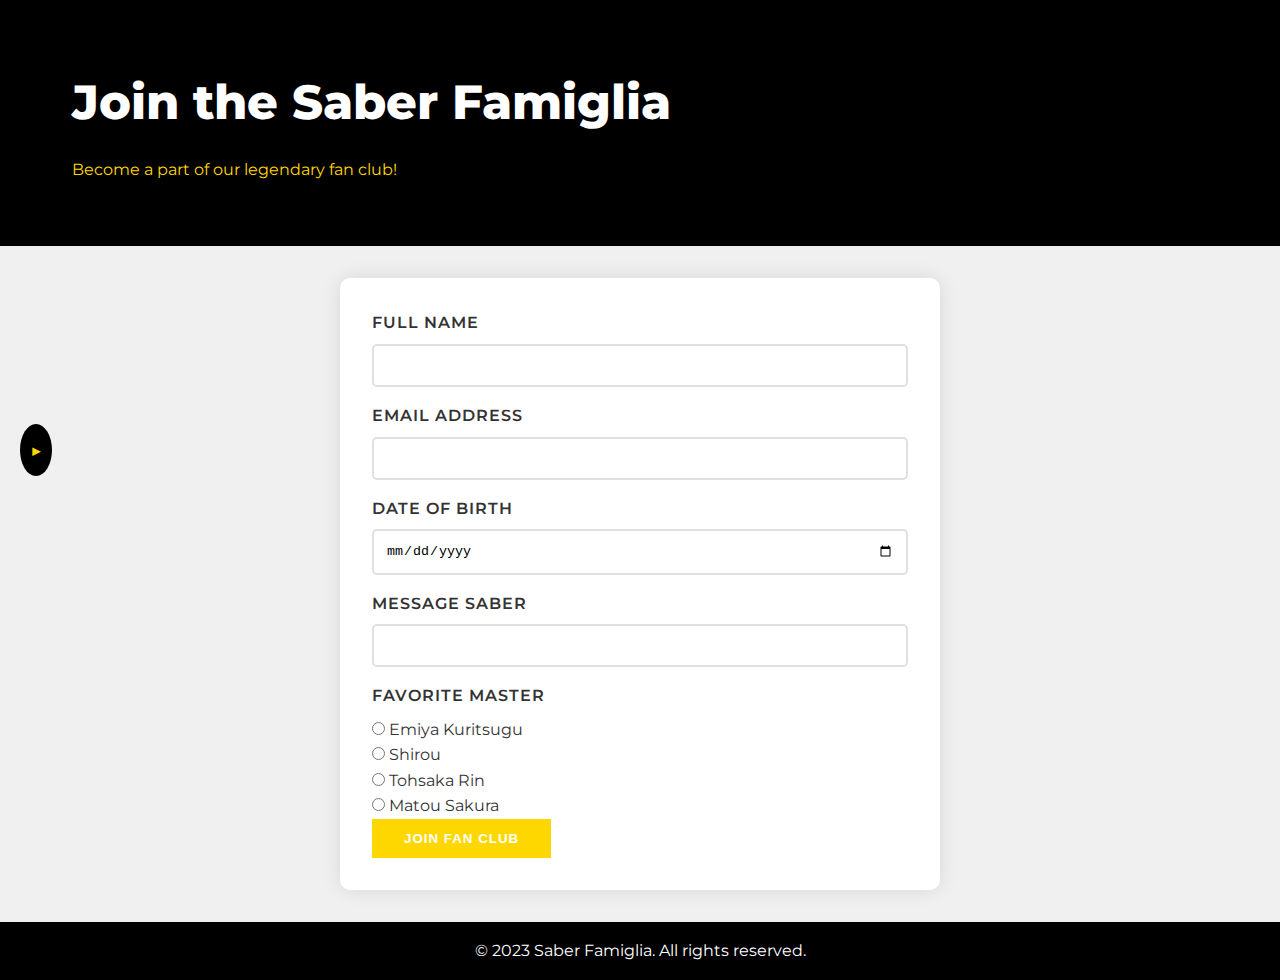
<file: form.html>
<!DOCTYPE html>
<html lang="en" itemscope itemtype="https://schema.org/Organization">
<head>
    <meta charset="UTF-8">
    <meta name="viewport" content="width=device-width, initial-scale=1.0">
    <title itemprop="name">Join Saber Famiglia</title>
    <link rel="stylesheet" href="style.css">
</head>
<body>

    <div class="wrapper" itemscope itemtype="https://schema.org/Organization">
        <input type="checkbox" id="sidebar-toggle" class="sidebar-checkbox">
        <label for="sidebar-toggle" class="sidebar-toggle-label">
            <span class="arrow">▶</span>
        </label>

        
        <nav id="sidebar">
            <div class="sidebar-header">
                <img src="./ASSET/Saberlogo.png" alt="Saber Famiglia Logo" class="logo" itemprop="logo">
                <h3 class="p-name" itemprop="name">SABER FAMIGLIA</h3>
            </div>
            <ul class="list-unstyled components">
                <li><a href="index.html" class="u-url" itemprop="url">Home</a></li>
                <li><a href="form.html" class="u-url" itemprop="url">Join Fan Club</a></li>
                <li><a href="table.html" class="u-url" itemprop="url">Fanlist</a></li>
            </ul>
        </nav>

        <div id="content">
            <div class="hero-section">
                <div class="hero-content-wrapper">
                    <div class="hero-content">
                        <h1 class="hero-title">Join the Saber Famiglia</h1>
                        <p itemprop="description">Become a part of our legendary fan club!</p>
                    </div>
                </div>
            </div>

            <div class="container">
                <div class="form-container">
              
                    <form action="table.html" method="get" itemscope itemtype="https://schema.org/Person">
                        <div class="mb-4">
                            <label for="fullName" class="form-label">Full Name</label>
                            <input type="text" id="fullName" class="form-control" required itemprop="name">
                        </div>
                        <div class="mb-4">
                            <label for="email" class="form-label">Email Address</label>
                            <input type="email" id="email" class="form-control" required itemprop="email">
                        </div>
                        <div class="mb-4">
                            <label for="dob" class="form-label">Date of Birth</label>
                            <input type="date" id="dob" class="form-control" required itemprop="birthDate">
                        </div>

                        <div class="mb-4">
                            <label for="message" class="form-label">Message Saber</label>
                            <input type="text" id="message" class="form-control" required>
                        </div>

                        <div class="mb-4">
                            <label class="form-label">Favorite Master</label>
                            <div class="form-check">
                                <input type="radio" id="master1" name="favoriteMaster" class="form-check-input" value="Emiya Kuritsugu">
                                <label for="master1" class="form-check-label">Emiya Kuritsugu</label>
                            </div>
                            <div class="form-check">
                                <input type="radio" id="master2" name="favoriteMaster" class="form-check-input" value="Shirou">
                                <label for="master2" class="form-check-label">Shirou</label>
                            </div>
                            <div class="form-check">
                                <input type="radio" id="master3" name="favoriteMaster" class="form-check-input" value="Tohsaka Rin">
                                <label for="master3" class="form-check-label">Tohsaka Rin</label>
                            </div>
                            <div class="form-check">
                                <input type="radio" id="master4" name="favoriteMaster" class="form-check-input" value="Matou Sakura">
                                <label for="master4" class="form-check-label">Matou Sakura</label>
                            </div>
                        </div>
                        <div class="text-center">
                            <button type="submit" class="btn btn-custom">Join Fan Club</button>
                        </div>
                    </form>
                </div>
            </div>
        </div>
    </div>

    <footer>
        <div class="container" itemscope itemtype="https://schema.org/Organization">
            <p>&copy; 2023 Saber Famiglia. All rights reserved.</p>
        </div>
    </footer>
</body>
</html>
</file>
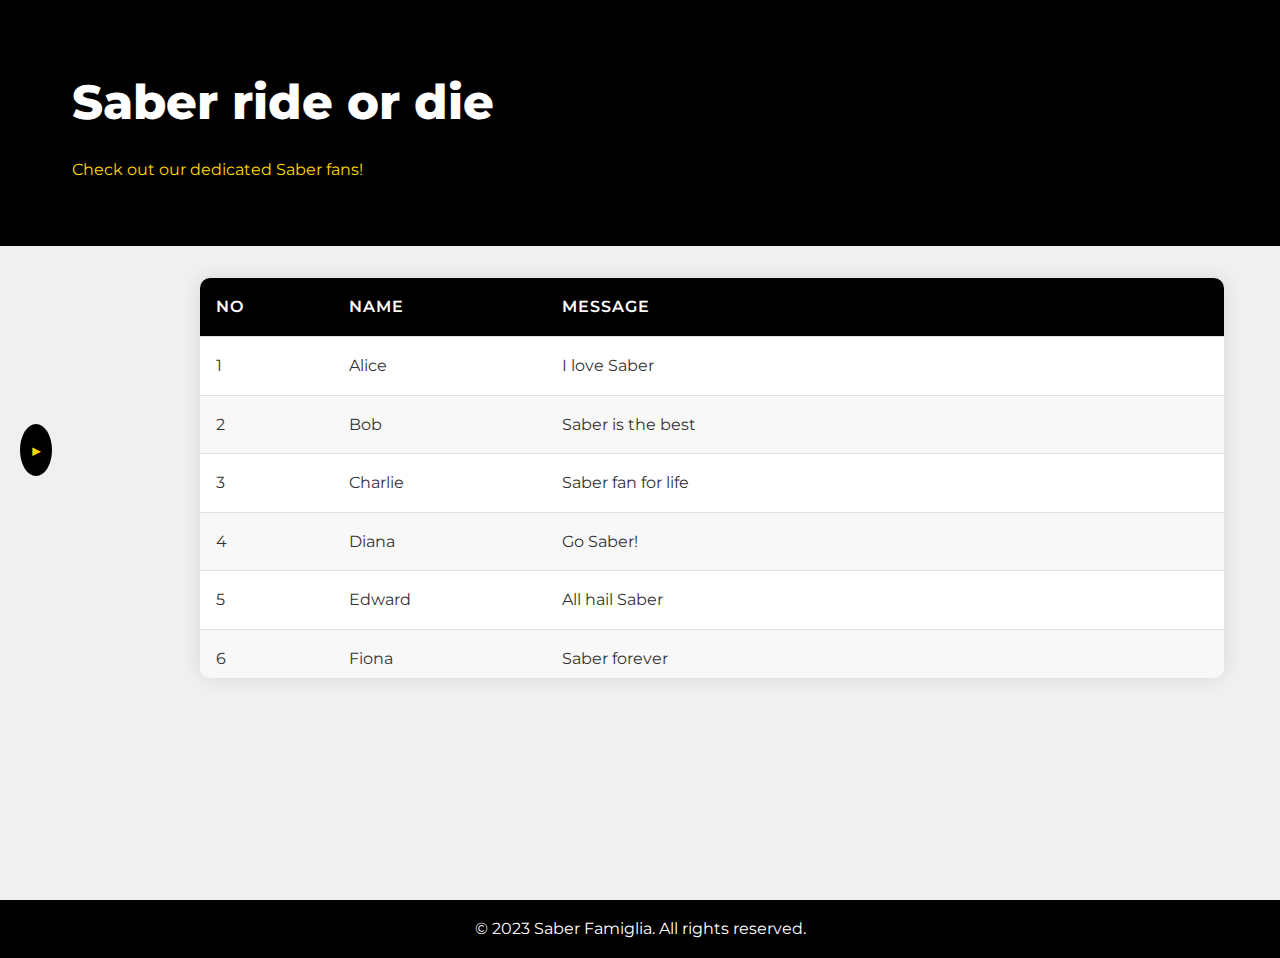
<file: table.html>
<!DOCTYPE html>
<html lang="en">
<head>
    <meta charset="UTF-8">
    <meta name="viewport" content="width=device-width, initial-scale=1.0">
    <title>Saber Famiglia Fanlist</title>
    <link rel="stylesheet" href="style.css">
</head>
<body>
    <div class="wrapper">
        <input type="checkbox" id="sidebar-toggle" class="sidebar-checkbox">
        <label for="sidebar-toggle" class="sidebar-toggle-label">
            <span class="arrow">▶</span>
        </label>

        <nav id="sidebar">
            <div class="sidebar-header">
                <img src="./ASSET/Saberlogo.png" alt="Saber Famiglia Logo" class="logo">
                <h3>SABER FAMIGLIA</h3>
            </div>
            <ul class="list-unstyled components">
                <li><a href="index.html">Home</a></li>
                <li><a href="form.html">Join Fan Club</a></li>
                <li><a href="table.html">Fanlist</a></li>
            </ul>
        </nav>

        <div id="content">
            <div class="hero-section">
                <div class="hero-content-wrapper">
                    <div class="hero-content">
                        <h1 class="hero-title">Saber ride or die</h1>
                        <p>Check out our dedicated Saber fans!</p>
                    </div>
                </div>
            </div>

            <div class="container">
                <div class="table-container">
                    <table>
                        <thead>
                            <tr>
                                <th>No</th>
                                <th>Name</th>
                                <th>Message</th>
                            </tr>
                        </thead>
                        <tbody>
                            <tr>
                                <td>1</td>
                                <td>Alice</td>
                                <td>I love Saber</td>
                            </tr>
                            <tr>
                                <td>2</td>
                                <td>Bob</td>
                                <td>Saber is the best</td>
                            </tr>
                            <tr itemprop="itemListElement" itemscope itemtype="https://schema.org/Person">
                                <td>3</td>
                                <td itemprop="name">Charlie</td>
                                <td>Saber fan for life</td>
                            </tr>
                            <tr itemprop="itemListElement" itemscope itemtype="https://schema.org/Person">
                                <td>4</td>
                                <td itemprop="name">Diana</td>
                                <td>Go Saber!</td>
                            </tr>
                            <tr itemprop="itemListElement" itemscope itemtype="https://schema.org/Person">
                                <td>5</td>
                                <td itemprop="name">Edward</td>
                                <td>All hail Saber</td>
                            </tr>
                            <tr itemprop="itemListElement" itemscope itemtype="https://schema.org/Person">
                                <td>6</td>
                                <td itemprop="name">Fiona</td>
                                <td>Saber forever</td>
                            </tr>
                            <tr itemprop="itemListElement" itemscope itemtype="https://schema.org/Person">
                                <td>7</td>
                                <td itemprop="name">George</td>
                                <td>Excalibur is amazing</td>
                            </tr>
                            <tr itemprop="itemListElement" itemscope itemtype="https://schema.org/Person">
                                <td>8</td>
                                <td itemprop="name">Hannah</td>
                                <td>Saber for the win</td>
                            </tr>
                            <tr itemprop="itemListElement" itemscope itemtype="https://schema.org/Person">
                                <td>9</td>
                                <td itemprop="name">Ian</td>
                                <td>Saber's power is unmatched</td>
                            </tr>
                            <tr itemprop="itemListElement" itemscope itemtype="https://schema.org/Person">
                                <td>10</td>
                                <td itemprop="name">Jane</td>
                                <td>Saber is my hero</td>
                            </tr>
                            <tr itemprop="itemListElement" itemscope itemtype="https://schema.org/Person">
                                <td>11</td>
                                <td itemprop="name">Kevin</td>
                                <td>Best knight ever</td>
                            </tr>
                            <tr itemprop="itemListElement" itemscope itemtype="https://schema.org/Person">
                                <td>12</td>
                                <td itemprop="name">Lily</td>
                                <td>Saber supremacy forever</td>
                            </tr>
                            <tr itemprop="itemListElement" itemscope itemtype="https://schema.org/Person">
                                <td>13</td>
                                <td itemprop="name">Michael</td>
                                <td>I stand with Saber</td>
                            </tr>
                            <tr itemprop="itemListElement" itemscope itemtype="https://schema.org/Person">
                                <td>14</td>
                                <td itemprop="name">Nina</td>
                                <td>Saber is life</td>
                            </tr>
                            <tr itemprop="itemListElement" itemscope itemtype="https://schema.org/Person">
                                <td>15</td>
                                <td itemprop="name">Oscar</td>
                                <td>Excalibur fanboy forever</td>
                            </tr>
                            <tr itemprop="itemListElement" itemscope itemtype="https://schema.org/Person">
                                <td>16</td>
                                <td itemprop="name">Paula</td>
                                <td>Saber's courage is inspiring</td>
                            </tr>
                            <tr itemprop="itemListElement" itemscope itemtype="https://schema.org/Person">
                                <td>17</td>
                                <td itemprop="name">Quincy</td>
                                <td>Saber LOVE forever </td>
                            </tr>
                            <tr itemprop="itemListElement" itemscope itemtype="https://schema.org/Person">
                                <td>18</td>
                                <td itemprop="name">Rachel</td>
                                <td>Saber fan forever</td>
                            </tr>
                            <tr itemprop="itemListElement" itemscope itemtype="https://schema.org/Person">
                                <td>19</td>
                                <td itemprop="name">Sam</td>
                                <td>Best character in Fate</td>
                            </tr>
                            <tr itemprop="itemListElement" itemscope itemtype="https://schema.org/Person">
                                <td>20</td>
                                <td itemprop="name">Tina</td>
                                <td>Saber is truly iconic</td>
                            </tr>
                            <tr itemprop="itemListElement" itemscope itemtype="https://schema.org/Person">
                                <td>21</td>
                                <td itemprop="name">Umar</td>
                                <td>Saber is unmatched</td>
                            </tr>
                            <tr itemprop="itemListElement" itemscope itemtype="https://schema.org/Person">
                                <td>22</td>
                                <td itemprop="name">Vera</td>
                                <td>Saber's wisdom amazes me</td>
                            </tr>
                            <tr itemprop="itemListElement" itemscope itemtype="https://schema.org/Person">
                                <td>23</td>
                                <td itemprop="name">Will</td>
                                <td>I stan Saber always</td>
                            </tr>
                            <tr itemprop="itemListElement" itemscope itemtype="https://schema.org/Person">
                                <td>24</td>
                                <td itemprop="name">Xena</td>
                                <td>Saber is queen</td>
                            </tr>
                            <tr itemprop="itemListElement" itemscope itemtype="https://schema.org/Person">
                                <td>25</td>
                                <td itemprop="name">Yasmin</td>
                                <td>Saber fan club forever</td>
                            </tr>
                            <tr itemprop="itemListElement" itemscope itemtype="https://schema.org/Person">
                                <td>26</td>
                                <td itemprop="name">Zane</td>
                                <td>Saber's power reigns supreme</td>
                            </tr>
                            <tr itemprop="itemListElement" itemscope itemtype="https://schema.org/Person">
                                <td>27</td>
                                <td itemprop="name">Aiden</td>
                                <td>King Arthur reborn</td>
                            </tr>
                            <tr itemprop="itemListElement" itemscope itemtype="https://schema.org/Person">
                                <td>28</td>
                                <td itemprop="name">Brenda</td>
                                <td>I love Saber always</td>
                            </tr>
                            <tr itemprop="itemListElement" itemscope itemtype="https://schema.org/Person">
                                <td>29</td>
                                <td itemprop="name">Colin</td>
                                <td>Saber wins all battles</td>
                            </tr>
                            <tr itemprop="itemListElement" itemscope itemtype="https://schema.org/Person">
                                <td>30</td>
                                <td itemprop="name">Derek</td>
                                <td>Saber is top-tier</td>
                            </tr>
                            <tr itemprop="itemListElement" itemscope itemtype="https://schema.org/Person">
                                <td>31</td>
                                <td itemprop="name">Eliza</td>
                                <td>Saber, my ultimate hero</td>
                            </tr>
                            <tr itemprop="itemListElement" itemscope itemtype="https://schema.org/Person">
                                <td>32</td>
                                <td itemprop="name">Felix</td>
                                <td>Saber is epic</td>
                            </tr>
                            <tr itemprop="itemListElement" itemscope itemtype="https://schema.org/Person">
                                <td>33</td>
                                <td itemprop="name">Grace</td>
                                <td>Saber's love conquers all</td>
                            </tr>
                            <tr itemprop="itemListElement" itemscope itemtype="https://schema.org/Person">
                                <td>34</td>
                                <td itemprop="name">Harry</td>
                                <td>Excalibur shines bright</td>
                            </tr>
                            <tr itemprop="itemListElement" itemscope itemtype="https://schema.org/Person">
                                <td>35</td>
                                <td itemprop="name">Isla</td>
                                <td>Saber is number one</td>
                            </tr>
                            <tr itemprop="itemListElement" itemscope itemtype="https://schema.org/Person">
                                <td>36</td>
                                <td itemprop="name">Jack</td>
                                <td>Forever a Saber fan</td>
                            </tr>
                            <tr itemprop="itemListElement" itemscope itemtype="https://schema.org/Person">
                                <td>37</td>
                                <td itemprop="name">Kate</td>
                                <td>Saber rides into glory</td>
                            </tr>
                            <tr itemprop="itemListElement" itemscope itemtype="https://schema.org/Person">
                                <td>38</td>
                                <td itemprop="name">Liam</td>
                                <td>Hail to Saber</td>
                            </tr>
                            <tr itemprop="itemListElement" itemscope itemtype="https://schema.org/Person">
                                <td>39</td>
                                <td itemprop="name">Mia</td>
                                <td>Saber is a legend</td>
                            </tr>
                            <tr itemprop="itemListElement" itemscope itemtype="https://schema.org/Person">
                                <td>40</td>
                                <td itemprop="name">Noah</td>
                                <td>Saber rules everything</td>
                            </tr>
                            <tr itemprop="itemListElement" itemscope itemtype="https://schema.org/Person">
                                <td>41</td>
                                <td itemprop="name">Olivia</td>
                                <td>Saber forever in our hearts</td>
                            </tr>
                            <tr itemprop="itemListElement" itemscope itemtype="https://schema.org/Person">
                                <td>42</td>
                                <td itemprop="name">Pete</td>
                                <td>Saber's strength is inspiring</td>
                            </tr>
                            <tr itemprop="itemListElement" itemscope itemtype="https://schema.org/Person">
                                <td>43</td>
                                <td itemprop="name">Quinn</td>
                                <td>For Saber and Excalibur</td>
                            </tr>
                            <tr itemprop="itemListElement" itemscope itemtype="https://schema.org/Person">
                                <td>44</td>
                                <td itemprop="name">Riley</td>
                                <td>A fan of Saber</td>
                            </tr>
                            <tr itemprop="itemListElement" itemscope itemtype="https://schema.org/Person">
                                <td>45</td>
                                <td itemprop="name">Sarah</td>
                                <td>Saber is eternal</td>
                            </tr>
                            <tr itemprop="itemListElement" itemscope itemtype="https://schema.org/Person">
                                <td>46</td>
                                <td itemprop="name">Tom</td>
                                <td>Saber rocks forever</td>
                            </tr>
                            <tr itemprop="itemListElement" itemscope itemtype="https://schema.org/Person">
                                <td>47</td>
                                <td itemprop="name">Uma</td>
                                <td>Saber forever my hero</td>
                            </tr>
                            <tr itemprop="itemListElement" itemscope itemtype="https://schema.org/Person">
                                <td>48</td>
                                <td itemprop="name">Victor</td>
                                <td>Saber's courage knows no bounds</td>
                            </tr>
                            <tr itemprop="itemListElement" itemscope itemtype="https://schema.org/Person">
                                <td>49</td>
                                <td itemprop="name">Wendy</td>
                                <td>King Saber for life</td>
                            </tr>
                            <tr>
                                <td>50</td>
                                <td>Zoe</td>
                                <td>Saber is supreme</td>
                            </tr>
                        </tbody>
                    </table>
                </div>
            </div>
        </div>
    </div>

    <footer>
        <div class="container">
            © 2023 Saber Famiglia. All rights reserved.
        </div>
    </footer>
</body>
</html>
</file>
<file: style.css>
@import url('https://fonts.googleapis.com/css2?family=Montserrat:wght@400;600;700&display=swap');

:root {
    --primary-color: #000000;
    --secondary-color: #ffffff;
    --accent-color: #ffd700;
    --text-color: #333333;
    --background-color: #f0f0f0;
    --sidebar-width: 250px;
}

.hero-section p {
    color: var(--accent-color) !important;
}

* {
    margin: 0;
    padding: 0;
    box-sizing: border-box;
}

body {
    font-family: 'Montserrat', sans-serif;
    background-color: var(--background-color);
    color: var(--text-color);
    line-height: 1.6;
    overflow-x: hidden;
}

.wrapper {
    display: flex;
    flex-direction: column;
    min-height: 100vh;
    width: 100%;
}

/* Sidebar Styles */
#sidebar {
    width: var(--sidebar-width);
    background-color: var(--primary-color);
    color: var(--secondary-color);
    transition: all 0.3s;
    position: fixed;
    top: 0;
    left: calc(-1 * var(--sidebar-width));
    height: 100vh;
    z-index: 1000;
}

.sidebar-checkbox {
    display: none;
}

.sidebar-toggle-label {
    position: fixed;
    top: 50%;
    left: 20px;
    transform: translateY(-50%);
    z-index: 1001;
    cursor: pointer;
    background-color: var(--primary-color);
    padding: 10px;
    border-radius: 50%;
    transition: all 0.3s;
}

.arrow {
    color: var(--accent-color);
    font-size: 20px;
    transition: all 0.3s;
}

.sidebar-checkbox:checked ~ #sidebar {
    left: 0;
}

.sidebar-checkbox:checked ~ .sidebar-toggle-label {
    left: calc(var(--sidebar-width) - 40px);
}

.sidebar-checkbox:checked ~ .sidebar-toggle-label .arrow {
    transform: rotate(180deg);
}

#sidebar .sidebar-header {
    padding: 20px;
    background-color: var(--primary-color);
    text-align: center;
}

#sidebar .sidebar-header h3 {
    color: var(--accent-color);
    font-weight: 700;
    margin-top: 10px;
}

#sidebar ul.components {
    padding: 20px 0;
    border-bottom: 1px solid var(--accent-color);
}

#sidebar ul li a {
    padding: 10px;
    font-size: 1.1em;
    display: block;
    color: var(--secondary-color);
    text-decoration: none;
}

#sidebar ul li a:hover {
    color: var(--primary-color);
    background: var(--accent-color);
}

#sidebar ul li.active > a, a[aria-expanded="true"] {
    color: var(--secondary-color);
    background: var(--accent-color);
}

#sidebar ul ul a {
    font-size: 0.9em !important;
    padding-left: 30px !important;
    background: var(--primary-color);
}

/* Content Styles */
#content {
    flex: 1;
    width: 100%;
}

/* Hero Section Styles */
.hero-section {
    background-color: var(--primary-color);
    color: var(--secondary-color);
    padding: 4rem 0;
    width: 100vw;
    position: relative;
    left: 50%;
    right: 50%;
    margin-left: -50vw;
    margin-right: -50vw;
}

.hero-content-wrapper {
    max-width: 1200px;
    margin: 0 auto;
    padding: 0 2rem;
}

.hero-content {
    max-width: 600px;
}

.hero-title {
    color: var(--secondary-color);
    font-size: 2.5rem;
    font-weight: 800;
    margin-bottom: 1rem;
}

/* Button Styles */
.btn-custom {
    background-color: var(--accent-color);
    color: var(--secondary-color);
    font-weight: 600;
    text-transform: uppercase;
    letter-spacing: 1px;
    padding: 0.75rem 2rem;
    border: none;
    transition: all 0.3s ease;
    display: inline-block;
    text-decoration: none;
}

.btn-custom:hover {
    background-color: var(--secondary-color);
    color: var(--primary-color);
    transform: translateY(-3px);
    box-shadow: 0 4px 6px rgba(0,0,0,0.1);
}

/* About section styles */
#about {
    padding: 2rem;
    max-width: 1200px;
    margin: 0 auto;
}

#about h2 {
    color: var(--primary-color);
    margin-bottom: 1rem;
}

#about img {
    max-width: 100%;
    height: auto;
    border-radius: 10px;
    box-shadow: 0 4px 6px rgba(0,0,0,0.1);
}

/* Table Styles */
.table-container {
    max-height: 400px;
    width: 80%;
    margin-left: 200px;
    overflow-y: scroll;
    margin-top: 2rem;
    box-shadow: 0 0 20px rgba(0,0,0,0.1);
    border-radius: 10px;
    scrollbar-width: none; /* For Firefox */
    -ms-overflow-style: none;  /* For Internet Explorer and Edge */
}

.table-container::-webkit-scrollbar {
    display: none; /* For Chrome, Safari, and Opera */
}

table {
    width: 100%;
    border-collapse: separate;
    border-spacing: 0;
    background-color: var(--secondary-color);
}

th {
    position: sticky;
    top: 0;
    background-color: var(--primary-color) !important;
    color: var(--secondary-color);
    text-transform: uppercase;
    font-weight: 600;
    letter-spacing: 1px;
}

th, td {
    padding: 1rem;
    text-align: left;
    border-bottom: 1px solid #e0e0e0;
}

tr:nth-child(even) {
    background-color: #f8f8f8;
}

tr:hover {
    background-color: #f0f0f0;
}

/* Form Styles */
.form-container {
    background-color: var(--secondary-color);
    padding: 2rem;
    border-radius: 10px;
    box-shadow: 0 0 20px rgba(0,0,0,0.1);
    max-width: 600px;
    margin: 2rem auto;
}

.form-label {
    font-weight: 600;
    text-transform: uppercase;
    letter-spacing: 1px;
    margin-bottom: 0.5rem;
    display: block;
}

.form-control {
    width: 100%;
    border: 2px solid #e0e0e0;
    border-radius: 5px;
    padding: 0.75rem;
    margin-bottom: 1rem;
    transition: all 0.3s ease;
}

.form-control:focus {
    border-color: var(--accent-color);
    box-shadow: 0 0 0 0.2rem rgba(255, 215, 0, 0.25);
}

/* Footer Styles */
footer {
    background-color: var(--primary-color);
    color: var(--secondary-color);
    text-align: center;
    padding: 1rem;
    width: 100%;
}

/* Responsive Table Styles */
@media (max-width: 767px) {
    .table-container {
        width: 100%;
        margin-left: 0;
        overflow-x: auto;
    }

    table {
        width: 100%;
    }

    th, td {
        padding: 0.5rem;
        font-size: 0.9rem;
    }

    th {
        position: relative;
    }
}

@media (min-width: 768px) and (max-width: 991px) {
    .table-container {
        width: 90%;
        margin-left: 10px;
    }

    th, td {
        padding: 0.75rem;
    }
}

@media (min-width: 992px) {
    .table-container {
        width: 80%;
    }

    th, td {
        padding: 1rem;
    }
}

/* Responsive Styles */
@media (max-width: 768px) {
    .hero-title {
        font-size: 2rem;
    }

    .hero-section {
        padding: 2rem 0;
    }

    #about {
        padding: 1rem;
    }

    .form-container {
        padding: 1rem;
    }
}

@media (min-width: 769px) and (max-width: 991px) {
    .hero-title {
        font-size: 2.5rem;
    }
}

@media (min-width: 992px) {
    .hero-title {
        font-size: 3rem;
    }
}

/* Dropdown menu styles */
#sidebar .dropdown-toggle::after {
    display: block;
    position: absolute;
    top: 50%;
    right: 20px;
    transform: translateY(-50%);
}

#sidebar ul ul {
    display: none;
}

#sidebar ul li:hover > ul,
#sidebar ul li:focus-within > ul,
#sidebar ul li ul:hover {
    display: block;
}

/* Logo Styles */
.logo {
    max-width: 100px;
    height: auto;
}
</file>
